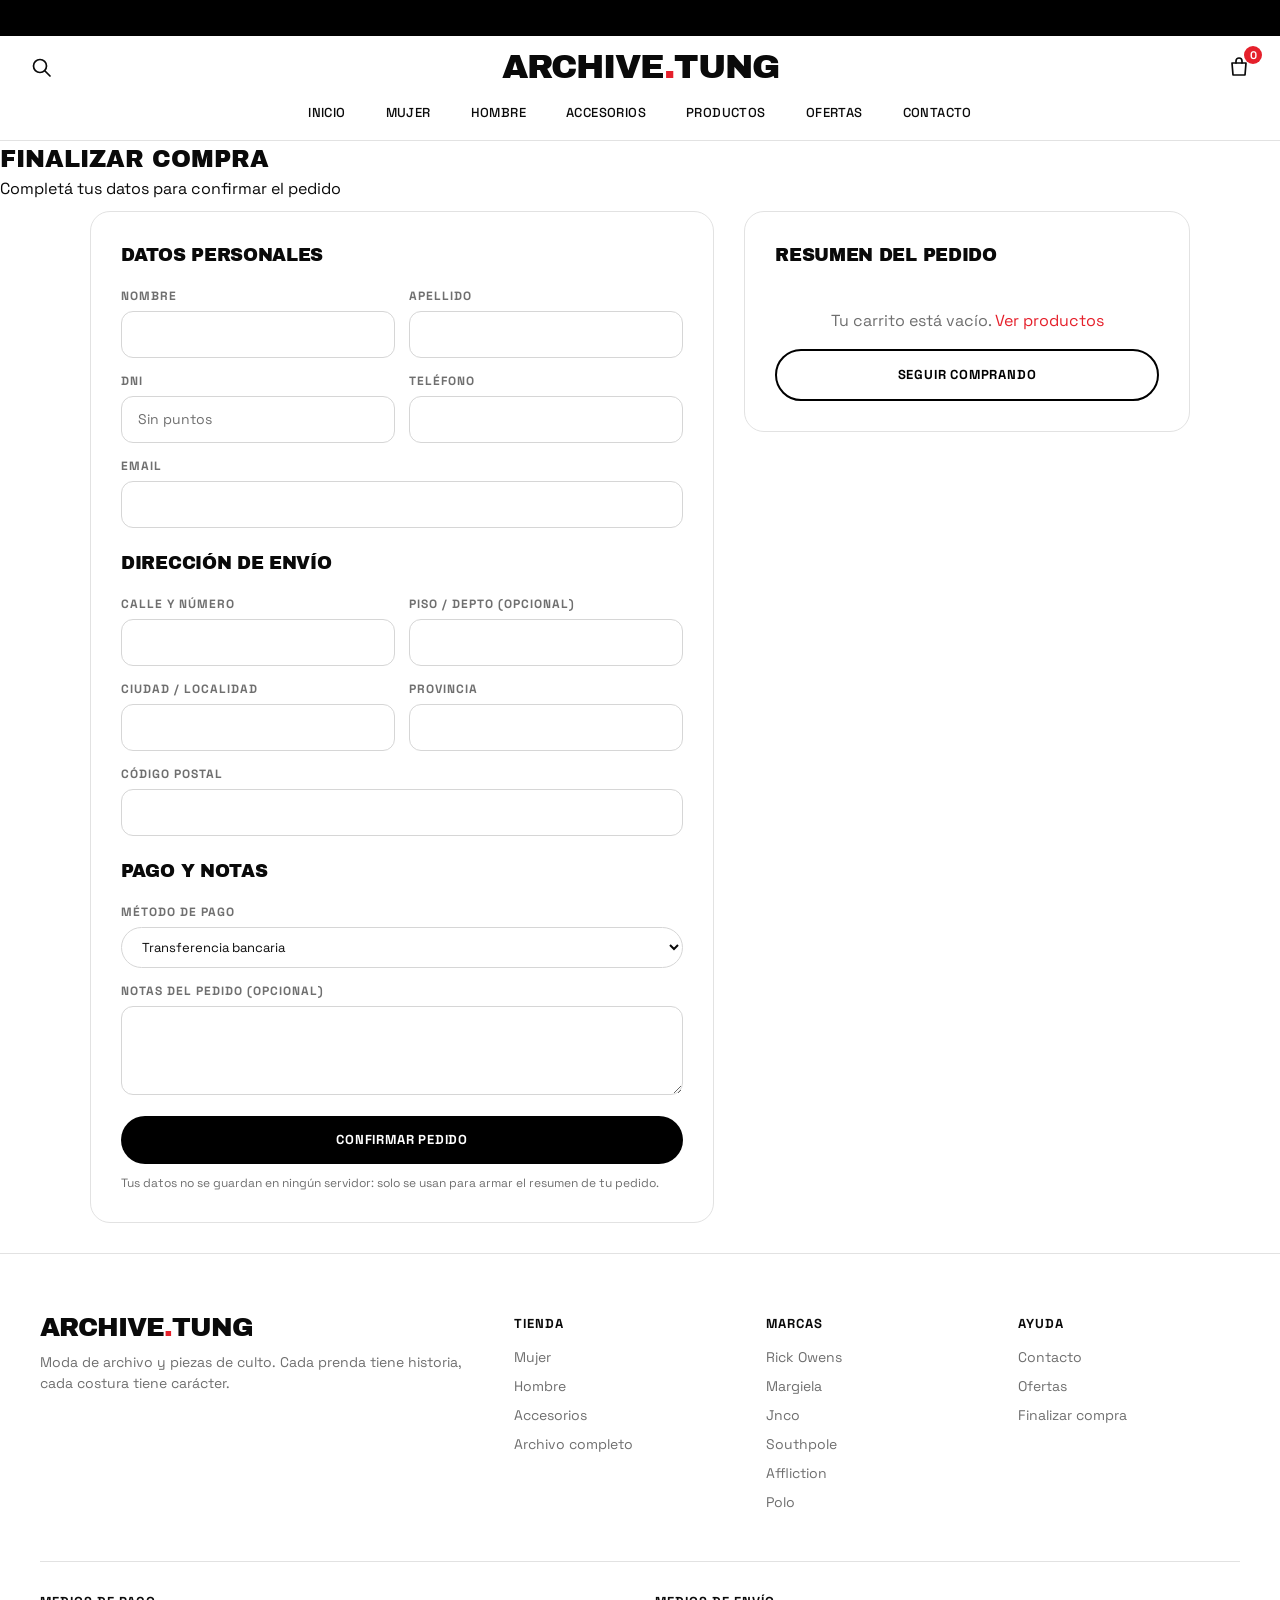
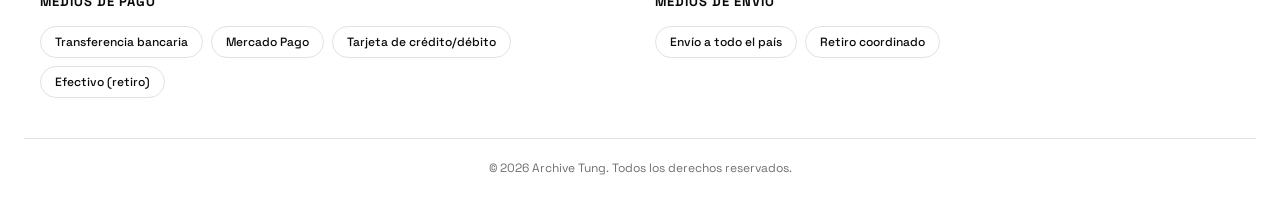
<file: checkout.html>
<!DOCTYPE html>
<html lang="es">
<head>
<meta charset="UTF-8">
<meta name="viewport" content="width=device-width, initial-scale=1.0">
<title>Finalizar compra - Archive Tung</title>
<link rel="stylesheet" href="style.css">
</head>
<body data-page="checkout">

<div id="app-header"></div>

<main>
  <!-- ================= FORMULARIO DE COMPRA =================
       Pide los datos del comprador. NO se guardan en ningún servidor:
       al confirmar se arma el resumen del pedido y podés enviarlo por mail o WhatsApp (config.js). -->
  <div id="checkoutWrap">
    <section class="page-title"><div class="section-head"><h2>Finalizar compra</h2><p>Completá tus datos para confirmar el pedido</p></div></section>
    <section style="padding-top:10px">
      <div class="checkout-grid">
        <form class="card" id="checkoutForm">
          <h3>Datos personales</h3>
          <div class="row2">
            <div class="field"><label for="nombre">Nombre</label><input id="nombre" name="nombre" required autocomplete="given-name"></div>
            <div class="field"><label for="apellido">Apellido</label><input id="apellido" name="apellido" required autocomplete="family-name"></div>
          </div>
          <div class="row2">
            <div class="field"><label for="dni">DNI</label><input id="dni" name="dni" required inputmode="numeric" pattern="[0-9]{7,8}" maxlength="8" placeholder="Sin puntos" title="Ingresá 7 u 8 números, sin puntos"></div>
            <div class="field"><label for="telefono">Teléfono</label><input id="telefono" name="telefono" type="tel" required autocomplete="tel"></div>
          </div>
          <div class="field"><label for="email">Email</label><input id="email" name="email" type="email" required autocomplete="email"></div>

          <h3 style="margin-top:22px">Dirección de envío</h3>
          <div class="row2">
            <div class="field"><label for="direccion">Calle y número</label><input id="direccion" name="direccion" required autocomplete="address-line1"></div>
            <div class="field"><label for="piso">Piso / Depto (opcional)</label><input id="piso" name="piso"></div>
          </div>
          <div class="row2">
            <div class="field"><label for="ciudad">Ciudad / Localidad</label><input id="ciudad" name="ciudad" required></div>
            <div class="field"><label for="provincia">Provincia</label><input id="provincia" name="provincia" required></div>
          </div>
          <div class="field"><label for="cp">Código postal</label><input id="cp" name="cp" required maxlength="8"></div>

          <h3 style="margin-top:22px">Pago y notas</h3>
          <div class="field"><label for="pago">Método de pago</label><select id="pago" name="pago" required style="width:100%"></select></div>
          <div class="field"><label for="notas">Notas del pedido (opcional)</label><textarea id="notas" name="notas" rows="3"></textarea></div>

          <button class="btn btn-primary" type="submit" style="width:100%;border:none">Confirmar pedido</button>
          <p class="note">Tus datos no se guardan en ningún servidor: solo se usan para armar el resumen de tu pedido.</p>
        </form>

        <div class="card">
          <h3>Resumen del pedido</h3>
          <div id="orderSummary"></div>
          <a href="productos.html" class="btn btn-dark" style="width:100%;margin-top:16px">Seguir comprando</a>
        </div>
      </div>
    </section>
  </div>

  <!-- ================= CONFIRMACIÓN ================= ✏️ EDITAR textos -->
  <section id="confirmacion" style="display:none">
    <div class="ok-box">
      <h2>¡Gracias por tu compra, <span id="okNombre"></span>!</h2>
      <p>Tu pedido fue registrado. Enviá este resumen para coordinar el pago y el envío:</p>
      <div class="card"><pre id="okResumen" style="white-space:pre-wrap;font:inherit;font-size:14px"></pre></div>
      <a id="okMail" class="btn btn-primary" href="#">Enviar pedido por mail</a>
      <a id="okWa" class="btn btn-dark" href="#" target="_blank" rel="noopener" style="margin-left:8px">Enviar por WhatsApp</a>
      <p style="margin-top:22px"><a href="index.html" style="color:var(--accent)">Volver al inicio</a></p>
    </div>
  </section>
</main>

<div id="app-footer"></div>
<script src="config.js"></script>
<script src="productos.js"></script>
<script src="app.js"></script>
</body>
</html>
</file>
<file: style.css>
@import url('https://fonts.googleapis.com/css2?family=Archivo+Black&family=Space+Grotesk:wght@400;500;600;700&display=swap');


:root {
  --bg: #ffffff;          
  --surface: #f5f5f5;     /* tarjetas, formularios, bloques claros */
  --surface2: #ebebeb;    /* fondos secundarios */
  --text: #0a0a0a;        /* texto principal */
  --muted: #6f6f6f;       /* texto secundario */
  --border: #e2e2e2;      /* bordes */
  --accent: #e5202b;      /* color de acento (rojo) */
  --accent-hover: #bf1620;
  --on-accent: #ffffff;   /* texto sobre el acento */
  --danger: #e5202b;
  --ig-card: #3a3d47;     /* tarjeta de Instagram */
  --ph: #e8e8e8;          /* fondo de las fotos mientras no hay imagen */
  --font-title: "Archivo Black", "Arial Black", Impact, sans-serif;
  --font-body: "Space Grotesk", "Helvetica Neue", Arial, sans-serif;
}
* { box-sizing: border-box; margin: 0; padding: 0; }

body { font-family: var(--font-body); color: var(--text); background: var(--bg); line-height: 1.5; }
a { color: inherit; text-decoration: none; }
button, select, input, textarea { font: inherit; color: inherit; }
button { cursor: pointer; border: none; background: none; }
svg { display: block; max-width: 100%; }
ul { list-style: none; }
h1, h2, h3, .logo { font-family: var(--font-title); font-weight: 400; text-transform: uppercase; }

/* ---------- Marquesinas (barra superior y franja negra) ---------- */
.topbar, .marquee { background: #000; color: #fff; overflow: hidden; white-space: nowrap; }
.track { display: inline-flex; width: max-content; animation: marquee 40s linear infinite; }
.track span, .track i { flex: none; }
@keyframes marquee { to { transform: translateX(-50%); } }
.topbar { font-size: 12px; font-weight: 700; text-transform: uppercase; padding: 9px 0; }
.topbar .track { animation-duration: 45s; }
.topbar span { padding: 0 34px; }
.marquee { padding: 18px 0; }
.marquee span { font-size: 14px; font-weight: 700; letter-spacing: 3px; text-transform: uppercase; padding: 0 30px; }
.marquee i { color: var(--accent); font-style: normal; font-weight: 700; }
@media (prefers-reduced-motion: reduce) { .track { animation: none; } }

/* ---------- Header ---------- */
header { position: sticky; top: 0; z-index: 50; background: var(--bg); border-bottom: 1px solid var(--border); }
.nav-wrap { max-width: 1400px; margin: auto; display: grid; grid-template-columns: 1fr auto 1fr; align-items: center; padding: 14px 28px 4px; gap: 20px; }
.nav-left { display: flex; align-items: center; gap: 18px; }
.logo { font-size: 34px; letter-spacing: -1px; line-height: 1; text-align: center; }
.logo span { color: var(--accent); }
.logo img { height: 48px; width: auto; margin: auto; }
nav ul { display: flex; justify-content: center; gap: 40px; padding: 12px 24px 16px; }
nav a { font-size: 13px; font-weight: 500; text-transform: uppercase; letter-spacing: .4px; transition: color .2s; padding-bottom: 3px; border-bottom: 2px solid transparent; }
nav a:hover { color: var(--accent); }
nav a.active { border-bottom-color: var(--text); }
.icons { display: flex; gap: 18px; align-items: center; justify-self: end; }
.icon-btn { position: relative; width: 26px; height: 26px; display: flex; align-items: center; justify-content: center; }
.icon-btn svg { width: 24px; height: 24px; fill: none; stroke: var(--text); stroke-width: 1.7; stroke-linecap: round; stroke-linejoin: round; }
.badge { position: absolute; top: -8px; right: -10px; background: var(--accent); color: #fff; font-size: 11px; font-weight: 700; border-radius: 50%; width: 18px; height: 18px; display: flex; align-items: center; justify-content: center; }
.menu-toggle { display: none; font-size: 24px; line-height: 1; }
.search-bar { display: none; max-width: 580px; margin: 0 auto 14px; padding: 0 24px; gap: 8px; }
.search-bar.open { display: flex; }
.search-bar input { border-radius: 999px; }
.search-bar .btn { padding: 10px 24px; }

/* ---------- Botones (pastilla) ---------- */
.btn { display: inline-block; padding: 14px 34px; font-weight: 700; text-transform: uppercase; letter-spacing: .8px; font-size: 13px; transition: .2s; text-align: center; border-radius: 999px; cursor: pointer; }
.btn-primary { background: #000; color: #fff; }
.btn-primary:hover { background: var(--accent); }
.btn-light { background: #fff; color: #000; }
.btn-light:hover { background: var(--accent); color: #fff; }
.btn-outline { border: 2px solid var(--text); color: var(--text); }
.btn-outline:hover { background: var(--text); color: var(--bg); }
.btn-dark { background: #fff; color: #000; border: 2px solid #000; }
.btn-dark:hover { background: #000; color: #fff; }

/* ---------- Hero (slider) ---------- */
.hero { position: relative; height: clamp(460px, 82vh, 780px); overflow: hidden; background: #111; color: #fff; }
.slide { position: absolute; inset: 0; display: flex; flex-direction: column; align-items: center; justify-content: center; text-align: center; padding: 0 90px; background-size: cover; background-position: center; opacity: 0; visibility: hidden; transition: opacity .8s, visibility .8s; }
.slide.active { opacity: 1; visibility: visible; }
.slide::before { content: ""; position: absolute; inset: 0; background: rgba(0,0,0,.38); }
.slide.strong::before { background: rgba(0,0,0,.55); }
.slide > * { position: relative; }
.slide small { letter-spacing: 5px; text-transform: uppercase; font-weight: 600; font-size: 13px; margin-bottom: 18px; }
.slide h1 { font-size: clamp(38px, 8vw, 112px); line-height: .98; letter-spacing: -2px; max-width: 1150px; margin-bottom: 18px; }
.slide p { max-width: 520px; font-size: 17px; margin-bottom: 8px; }
.slide .btn { margin-top: 22px; }
.hero-arrow { position: absolute; top: 50%; transform: translateY(-50%); z-index: 3; color: #fff; font-size: 38px; width: 50px; height: 50px; line-height: 1; opacity: .85; transition: .2s; }
.hero-arrow:hover { opacity: 1; transform: translateY(-50%) scale(1.12); }
.hero-prev { left: 14px; } .hero-next { right: 14px; }
.hero-dots { position: absolute; bottom: 20px; left: 0; right: 0; z-index: 3; display: flex; justify-content: center; gap: 9px; }
.hero-dots button { width: 9px; height: 9px; border-radius: 50%; border: 1.5px solid #fff; transition: .2s; }
.hero-dots button.active { background: #fff; }



/* ---------- Secciones (carrusel de categorías) ---------- */
.cf { position: relative; height: 520px; max-width: 1100px; margin: 0 auto; touch-action: pan-y; }
.cf-card { position: absolute; left: 50%; top: 50%; width: 340px; height: 440px; margin: -220px 0 0 -170px; border-radius: 26px; overflow: hidden; background: #222; color: #fff; box-shadow: 0 30px 60px rgba(0,0,0,.25); transition: transform .5s ease, filter .5s ease, opacity .5s ease; }
.cf-card .shape { position: absolute; inset: 0; background-size: cover; background-position: center; }
.cf-card.p0 { transform: scale(1.05); z-index: 3; }
.cf-card.p1 { transform: translateX(62%) scale(.82); z-index: 2; filter: brightness(.45); }
.cf-card.pm1 { transform: translateX(-62%) scale(.82); z-index: 2; filter: brightness(.45); }
.cf-card.px { transform: scale(.6); opacity: 0; pointer-events: none; z-index: 1; }
.cf-label { position: absolute; left: 0; right: 0; bottom: 0; padding: 60px 20px 24px; text-align: center; background: linear-gradient(transparent, rgba(0,0,0,.78)); }
.cf-label h3 { font-size: 30px; line-height: 1; letter-spacing: -.5px; }
.cf-label small { display: block; font-size: 13px; opacity: .85; margin: 6px 0 14px; }
.cf-btn { display: inline-block; background: #fff; color: #000; font-size: 12px; font-weight: 700; text-transform: uppercase; letter-spacing: 1px; padding: 10px 24px; border-radius: 999px; }
.cf-arrow { position: absolute; top: 50%; transform: translateY(-50%); z-index: 5; width: 48px; height: 48px; border-radius: 50%; background: #fff; box-shadow: 0 6px 20px rgba(0,0,0,.18); font-size: 22px; line-height: 1; display: flex; align-items: center; justify-content: center; transition: .2s; }
.cf-arrow:hover { background: #000; color: #fff; }
.cf-prev { left: 4%; } .cf-next { right: 4%; }

/* ---------- Comprá por marca ---------- */
.brands { display: grid; grid-template-columns: repeat(5, 1fr); gap: 16px; }
.brand-tile { border: 1px solid var(--border); position: relative; aspect-ratio: 1 / 1; border-radius: 20px; overflow: hidden; background: var(--ph); display: block; }
.brand-tile.big { grid-column: span 2; grid-row: span 2; }
.brand-tile .shape { position: absolute; inset: 0; background-size: cover; background-position: center; transition: transform .5s; }
.brand-tile:hover .shape { transform: scale(1.06); }
.brand-tile span { position: absolute; left: 12px; bottom: 12px; background: #fff; color: #000; font-size: 12px; font-weight: 700; text-transform: uppercase; letter-spacing: .8px; padding: 8px 16px; border-radius: 999px; transition: .2s; }
.brand-tile:hover span { background: #000; color: #fff; }
.brand-tile.big span { font-size: 14px; padding: 10px 20px; left: 18px; bottom: 18px; }

/* ---------- Productos ---------- */
.toolbar { display: flex; justify-content: space-between; align-items: center; flex-wrap: wrap; gap: 14px; margin-bottom: 28px; }
.filters { display: flex; gap: 10px; flex-wrap: wrap; align-items: center; }
.chip { padding: 9px 20px; border: 1px solid var(--border); border-radius: 999px; font-size: 13px; font-weight: 500; transition: .2s; background: #fff; }
.chip.active, .chip:hover { background: #000; color: #fff; border-color: #000; }
select, input, textarea { padding: 12px 16px; border: 1px solid #d6d6d6; border-radius: 12px; font-size: 14px; background: #fff; outline: none; width: 100%; }
select { width: auto; font-size: 13px; padding: 10px 16px; border-radius: 999px; }
input:focus, textarea:focus, select:focus { border-color: #000; }
::placeholder { color: var(--muted); }

.products { display: grid; grid-template-columns: repeat(4, 1fr); gap: 28px; }
.products.two { grid-template-columns: repeat(2, 1fr); gap: 40px; max-width: 980px; margin: auto; }
.products.three { grid-template-columns: repeat(3, 1fr); gap: 32px; }
.products.three .product-img { height: 400px; }
.product { position: relative; cursor: pointer; }
.product-img { height: 320px; border-radius: 18px; position: relative; overflow: hidden; background: var(--ph) !important; }
.products.two .product-img { height: 460px; }
.product-img svg.art { position: absolute; inset: 0; width: 100%; height: 100%; padding: 28px 40px; transition: transform .5s; }
svg.art { fill: #c4c4c4; }
svg.art [stroke] { stroke: #c4c4c4; }
.product-img .photo, .modal-img .photo { position: absolute; inset: 0; background-size: cover; background-position: center; transition: transform .5s; }
.product:hover .product-img svg.art, .product:hover .photo { transform: scale(1.05); }
.product-img .tag { position: absolute; top: 12px; left: 12px; background: #000; color: #fff; font-size: 11px; font-weight: 700; padding: 5px 12px; border-radius: 999px; text-transform: uppercase; letter-spacing: .5px; z-index: 2; }
.product-img .tag.sale { background: var(--accent); color: #fff; }
.add-btn { position: absolute; left: 12px; right: 12px; bottom: 12px; background: #fff; color: #000; padding: 12px; border-radius: 999px; font-weight: 700; font-size: 12px; letter-spacing: .6px; text-transform: uppercase; opacity: 0; transform: translateY(10px); transition: .3s; text-align: center; z-index: 2; }
.product:hover .add-btn { opacity: 1; transform: none; }
.brand { font-size: 11px; font-weight: 700; letter-spacing: 1.5px; text-transform: uppercase; color: var(--muted); margin-top: 14px; }
.product h4 { margin-top: 2px; font-size: 15px; font-weight: 700; text-transform: uppercase; letter-spacing: .2px; }
.product .meta { font-size: 13px; color: var(--muted); }
.product .desc { font-size: 14px; color: var(--muted); margin-top: 8px; }
.products:not(.two) .desc { display: -webkit-box; -webkit-line-clamp: 2; -webkit-box-orient: vertical; overflow: hidden; }
.price { margin-top: 6px; font-weight: 700; }
.price s { color: var(--muted); font-weight: 400; margin-left: 6px; }
.empty-grid { grid-column: 1 / -1; text-align: center; color: var(--muted); padding: 40px 0; }

/* ---------- Ofertas ---------- */
.promo { background: var(--surface); }
.promo-inner { display: grid; grid-template-columns: 1fr 1fr; align-items: center; gap: 50px; max-width: 1200px; margin: auto; }
.promo-visual { height: 400px; border-radius: 26px; background-size: cover; background-position: center; }
.promo h2 { font-size: clamp(34px, 5vw, 56px); line-height: 1; letter-spacing: -1px; }
.promo p { margin: 16px 0 26px; color: var(--muted); font-size: 17px; }
.promo small { color: var(--accent); font-weight: 700; letter-spacing: 3px; text-transform: uppercase; font-size: 12px; display: block; margin-bottom: 12px; }
.countdown { display: flex; gap: 12px; margin-bottom: 28px; }
.countdown div { background: #000; color: #fff; padding: 14px 16px; text-align: center; min-width: 74px; border-radius: 14px; }
.countdown strong { display: block; font-family: var(--font-title); font-weight: 400; font-size: 28px; }
.countdown small { font-size: 11px; color: #bbb; letter-spacing: 0; margin: 0; text-transform: none; font-weight: 400; }

/* ---------- Reseñas / Newsletter ---------- */
.reviews { display: grid; grid-template-columns: repeat(3, 1fr); gap: 22px; }
.review { background: var(--surface); padding: 30px; border-radius: 20px; }
.stars { color: var(--accent); letter-spacing: 2px; margin-bottom: 12px; }
.review p { color: #333; font-size: 15px; margin-bottom: 16px; }
.newsletter { background: #000; color: #fff; text-align: center; }
.newsletter h2 { font-size: clamp(30px, 4vw, 44px); letter-spacing: -1px; }
.newsletter p { color: #bdbdbd; margin: 12px 0 28px; }
.news-form { display: flex; max-width: 500px; margin: auto; background: #fff; border-radius: 999px; padding: 5px; }
.news-form input { border: none; background: transparent; color: #111; padding-left: 20px; }
.news-form button { background: #000; color: #fff; padding: 12px 26px; border-radius: 999px; font-weight: 700; text-transform: uppercase; font-size: 12px; letter-spacing: .8px; transition: .2s; }
.news-form button:hover { background: var(--accent); }

/* ---------- Preguntas frecuentes ---------- */
.faq { display: grid; grid-template-columns: 1fr 1.4fr; gap: 70px; max-width: 1100px; margin: auto; align-items: start; }
.faq-side small { display: block; letter-spacing: 5px; font-size: 12px; font-weight: 600; color: var(--muted); text-transform: uppercase; margin-bottom: 10px; }
.faq-side h2 { font-size: clamp(30px, 4vw, 46px); line-height: 1; letter-spacing: -1px; margin-bottom: 26px; }
.faq-side .btn { display: inline-flex; align-items: center; gap: 10px; }
.faq-side .btn svg { width: 17px; height: 17px; fill: none; stroke: #fff; stroke-width: 2; }
.faq-list { counter-reset: q; border-top: 1px solid var(--border); }
.faq details { counter-increment: q; border-bottom: 1px solid var(--border); }
.faq summary { list-style: none; cursor: pointer; display: flex; align-items: center; gap: 22px; padding: 22px 0; font-size: 18px; font-weight: 600; }
.faq summary::-webkit-details-marker { display: none; }
.faq summary::before { content: counter(q, decimal-leading-zero); font-size: 12px; color: var(--muted); font-weight: 500; width: 22px; flex: none; }
.faq summary::after { content: ""; margin-left: auto; flex: none; width: 10px; height: 10px; border-right: 2px solid #000; border-bottom: 2px solid #000; transform: rotate(45deg) translate(-2px, -2px); transition: transform .25s; }
.faq details[open] summary::after { transform: rotate(-135deg); }
.faq details p { padding: 0 30px 24px 44px; color: var(--muted); }

/* ---------- Sección Instagram ---------- */
.ig-grid { display: grid; grid-template-columns: 1fr 1fr; gap: 50px; align-items: center; }
.ig-card { position: relative; background: var(--ig-card); border-radius: 28px; padding: 40px 30px 40px 26px; display: flex; gap: 24px; align-items: center; box-shadow: 0 30px 60px rgba(0,0,0,.22); color: #fff; }
.ig-avatar { flex: none; width: 112px; height: 112px; border-radius: 50%; padding: 4px; background: conic-gradient(#f9a03f, #e1306c, #a72bd9, #f9a03f); }
.ig-avatar div { width: 100%; height: 100%; border-radius: 50%; border: 3px solid var(--ig-card); background-size: cover; background-position: center; }
.ig-info h3 { font-family: var(--font-body); font-weight: 700; text-transform: none; font-size: 22px; margin-bottom: 8px; }
.ig-stats { font-size: 13px; color: #cfd2da; margin-bottom: 12px; }
.ig-stats b { color: #fff; margin-left: 0; }
.ig-stats b + span, .ig-stats span { margin-right: 14px; }
.ig-bio { font-size: 12.5px; line-height: 1.6; }
.ig-bio div:first-child { font-weight: 700; }
.ig-pill { position: absolute; top: 14px; right: 16px; background: #fff; color: #111; font-size: 12px; font-weight: 700; padding: 8px 16px; border-radius: 20px; }
.ig-text { text-align: center; }
.ig-text small { letter-spacing: 5px; font-size: 11px; font-weight: 700; color: var(--muted); text-transform: uppercase; }
.ig-text h2 { font-size: clamp(26px, 3.2vw, 40px); line-height: 1.05; text-transform: uppercase; margin: 14px 0 24px; }

/* ---------- Contacto / Checkout ---------- */
.two-col { display: grid; grid-template-columns: 1fr 1fr; gap: 40px; max-width: 1000px; margin: auto; }
.card { background: #fff; border: 1px solid var(--border); border-radius: 20px; padding: 30px; }
.card h3 { margin-bottom: 18px; font-size: 18px; letter-spacing: -.3px; }
.field { margin-bottom: 14px; }
.field label { display: block; font-size: 12px; font-weight: 700; text-transform: uppercase; letter-spacing: 1px; color: var(--muted); margin-bottom: 6px; }
.row2 { display: grid; grid-template-columns: 1fr 1fr; gap: 14px; }
.checkout-grid { display: grid; grid-template-columns: 1.4fr 1fr; gap: 30px; max-width: 1100px; margin: auto; align-items: start; }
.sum-item { display: flex; justify-content: space-between; gap: 12px; padding: 10px 0; border-bottom: 1px solid var(--border); font-size: 14px; }
.sum-item small { color: var(--muted); display: block; }
.sum-line { display: flex; justify-content: space-between; padding: 6px 0; font-size: 14px; color: var(--muted); }
.sum-total { display: flex; justify-content: space-between; font-weight: 800; font-size: 20px; padding-top: 12px; margin-top: 6px; border-top: 1px solid var(--border); color: var(--text); }
.ok-box { text-align: center; max-width: 640px; margin: auto; }
.ok-box h2 { font-size: 30px; margin-bottom: 10px; }
.ok-box .card { text-align: left; margin: 22px 0; }
.note { font-size: 12px; color: var(--muted); margin-top: 10px; }

/* ---------- Footer ---------- */
footer { background: #fff; color: var(--muted); padding: 60px 24px 24px; font-size: 14px; margin-top: 30px; border-top: 1px solid var(--border); }
.foot-grid { max-width: 1200px; margin: auto; display: grid; grid-template-columns: 2fr 1fr 1fr 1fr; gap: 30px; }
footer .logo { color: var(--text); font-size: 26px; text-align: left; margin-bottom: 12px; }
footer .logo img { margin: 0; height: 40px; }
footer h5 { color: var(--text); margin-bottom: 14px; text-transform: uppercase; font-size: 13px; letter-spacing: 1px; }
footer li { margin-bottom: 8px; }
footer li a:hover { color: var(--accent); }
.foot-pay { max-width: 1200px; margin: 40px auto 0; padding-top: 30px; border-top: 1px solid var(--border); display: grid; grid-template-columns: 1fr 1fr; gap: 30px; }
.pills { display: flex; flex-wrap: wrap; gap: 8px; }
.pills span { border: 1px solid var(--border); border-radius: 999px; padding: 6px 14px; font-size: 12px; font-weight: 500; color: var(--text); }
.copy { text-align: center; margin-top: 40px; padding-top: 20px; border-top: 1px solid var(--border); font-size: 12px; }

/* ---------- WhatsApp flotante y aviso de cookies ---------- */
.wa-float { position: fixed; right: 20px; bottom: 20px; width: 54px; height: 54px; border-radius: 50%; background: #25d366; display: flex; align-items: center; justify-content: center; z-index: 60; box-shadow: 0 6px 20px rgba(0,0,0,.25); transition: transform .2s; }
.wa-float:hover { transform: scale(1.08); }
.wa-float svg { width: 28px; height: 28px; fill: none; stroke: #fff; stroke-width: 1.9; stroke-linecap: round; stroke-linejoin: round; }
.cookies { position: fixed; left: 20px; bottom: 20px; max-width: 400px; background: #fff; border: 1px solid var(--border); border-radius: 12px; padding: 12px 16px; font-size: 13px; z-index: 60; box-shadow: 0 6px 24px rgba(0,0,0,.12); }
.cookies a { text-decoration: underline; font-weight: 600; }

/* ---------- Carrito / Modal / Toast ---------- */
.overlay { position: fixed; inset: 0; background: rgba(0,0,0,.55); opacity: 0; pointer-events: none; transition: .3s; z-index: 90; }
.overlay.show { opacity: 1; pointer-events: auto; }
.cart { position: fixed; top: 0; right: -420px; width: 380px; max-width: 100%; height: 100%; background: #fff; z-index: 100; display: flex; flex-direction: column; transition: right .35s; }
.cart.open { right: 0; }
.cart-head { padding: 20px; border-bottom: 1px solid var(--border); display: flex; justify-content: space-between; align-items: center; }
.cart-head h3 { font-size: 18px; }
.cart-body { flex: 1; overflow-y: auto; padding: 20px; }
.cart-empty { text-align: center; color: var(--muted); margin-top: 40px; }
.cart-item { display: grid; grid-template-columns: 70px 1fr auto; gap: 14px; align-items: center; padding-bottom: 16px; margin-bottom: 16px; border-bottom: 1px solid var(--border); }
.cart-thumb { width: 70px; height: 85px; border-radius: 10px; position: relative; overflow: hidden; background: var(--ph) !important; }
.cart-thumb svg { position: absolute; inset: 0; width: 100%; height: 100%; padding: 8px; }
.cart-thumb .photo { position: absolute; inset: 0; background-size: cover; background-position: center; }
.cart-item h5 { font-size: 14px; }
.cart-item small { color: var(--muted); display: block; }
.qty { display: flex; align-items: center; gap: 8px; margin-top: 6px; }
.qty button { width: 26px; height: 26px; border: 1px solid var(--border); border-radius: 50%; background: #fff; }
.remove { color: var(--danger); font-size: 12px; margin-top: 6px; }
.cart-foot { padding: 20px; border-top: 1px solid var(--border); }
.total { display: flex; justify-content: space-between; font-weight: 700; font-size: 17px; margin-bottom: 16px; }
.cart-foot .btn { width: 100%; }

.modal { position: fixed; inset: 0; background: rgba(0,0,0,.6); display: flex; align-items: center; justify-content: center; padding: 20px; z-index: 150; opacity: 0; pointer-events: none; transition: .25s; }
.modal.show { opacity: 1; pointer-events: auto; }
.modal-box { background: #fff; max-width: 900px; width: 100%; max-height: 90vh; overflow-y: auto; position: relative; border-radius: 24px; }
.modal-close { position: absolute; top: 12px; right: 14px; font-size: 28px; line-height: 1; z-index: 3; background: #fff; width: 38px; height: 38px; border-radius: 50%; box-shadow: 0 2px 10px rgba(0,0,0,.18); }
.modal-grid { display: grid; grid-template-columns: 1fr 1fr; }
.modal-img { min-height: 480px; position: relative; }
.modal-img > div:first-child { background: var(--ph) !important; }
.modal-img svg.art { position: absolute; inset: 0; width: 100%; height: 100%; padding: 50px 70px; }
.modal-info { padding: 40px 34px; }
.modal-info .brand { margin-top: 0; color: var(--accent); }
.modal-info h2 { font-size: 28px; line-height: 1.05; letter-spacing: -.5px; margin: 8px 0 10px; }
.modal-info .price { font-size: 20px; margin-bottom: 16px; }
.modal-info > p { color: var(--muted); font-size: 15px; margin-bottom: 18px; }
.specs { margin-bottom: 22px; font-size: 14px; }
.specs li { padding: 6px 0; border-bottom: 1px solid var(--border); }
.specs li::before { content: "— "; color: var(--accent); }
.size-label { font-size: 13px; font-weight: 700; text-transform: uppercase; letter-spacing: 1px; margin-bottom: 10px; display: flex; justify-content: space-between; }
.size-label span { color: var(--muted); font-weight: 400; text-transform: none; letter-spacing: 0; }
.sizes { display: flex; flex-wrap: wrap; gap: 8px; margin-bottom: 10px; }
.size-btn { min-width: 48px; padding: 10px 14px; border: 1px solid #d6d6d6; border-radius: 999px; font-size: 13px; font-weight: 600; background: #fff; }
.size-btn:hover { border-color: #000; }
.size-btn.active { background: #000; color: #fff; border-color: #000; }
.size-err { color: var(--danger); font-size: 13px; min-height: 18px; margin-bottom: 10px; }
.modal-btns { display: grid; gap: 10px; }
.modal-btns .btn { width: 100%; }
.size-guide { font-size: 12px; color: var(--muted); margin-top: 12px; }

.toast { position: fixed; bottom: 24px; left: 50%; transform: translateX(-50%) translateY(120px); background: #000; color: #fff; font-weight: 600; padding: 14px 26px; border-radius: 999px; transition: .4s; z-index: 200; font-size: 14px; }
.toast.show { transform: translateX(-50%) translateY(0); }

/* ---------- Responsive ---------- */
@media (max-width: 1024px) {
  .products { grid-template-columns: repeat(3, 1fr); }
  .features { grid-template-columns: repeat(2, 1fr); }
  .foot-grid { grid-template-columns: 1fr 1fr; }
  nav ul { gap: 26px; }
}
@media (max-width: 768px) {
  .nav-wrap { padding: 12px 18px; }
  .logo { font-size: 24px; }
  .logo img { height: 36px; }
  nav { display: none; border-top: 1px solid var(--border); }
  nav.open { display: block; }
  nav ul { flex-direction: column; gap: 0; padding: 0; }
  nav li a { display: block; padding: 14px 24px; border-top: 1px solid var(--border); border-bottom: none; text-align: left; }
  nav li:first-child a { border-top: none; }
  .menu-toggle { display: block; }
  .promo-inner, .reviews, .modal-grid, .ig-grid, .two-col, .checkout-grid, .faq, .foot-pay { grid-template-columns: 1fr; }
  .faq { gap: 30px; }
  .slide { padding: 0 50px; }
  .hero-arrow { font-size: 28px; width: 40px; }
  .hero-prev { left: 4px; } .hero-next { right: 4px; }
  .products, .products.two, .products.three { grid-template-columns: repeat(2, 1fr); gap: 16px; }
  .brands { grid-template-columns: repeat(2, 1fr); gap: 12px; }
  .brand-tile.big { grid-column: span 2; grid-row: auto; }
  .product-img, .products.two .product-img, .products.three .product-img { height: 240px; }
  .add-btn { opacity: 1; transform: none; }
  .modal-img { min-height: 260px; }
  .ig-card { flex-direction: column; text-align: center; padding-top: 60px; }
  .cf { height: 440px; }
  .cf-card { width: 250px; height: 340px; margin: -170px 0 0 -125px; }
  .cf-label h3 { font-size: 22px; }
  .cf-arrow { width: 40px; height: 40px; }
  .cf-prev { left: 0; } .cf-next { right: 0; }
  .cookies { right: 90px; max-width: none; }
  section { padding: 50px 20px; }
}
@media (max-width: 480px) {
  .products, .products.two, .products.three, .row2 { grid-template-columns: 1fr; }
  .features { grid-template-columns: 1fr 1fr; }
  .foot-grid { grid-template-columns: 1fr; }
}
</file>
